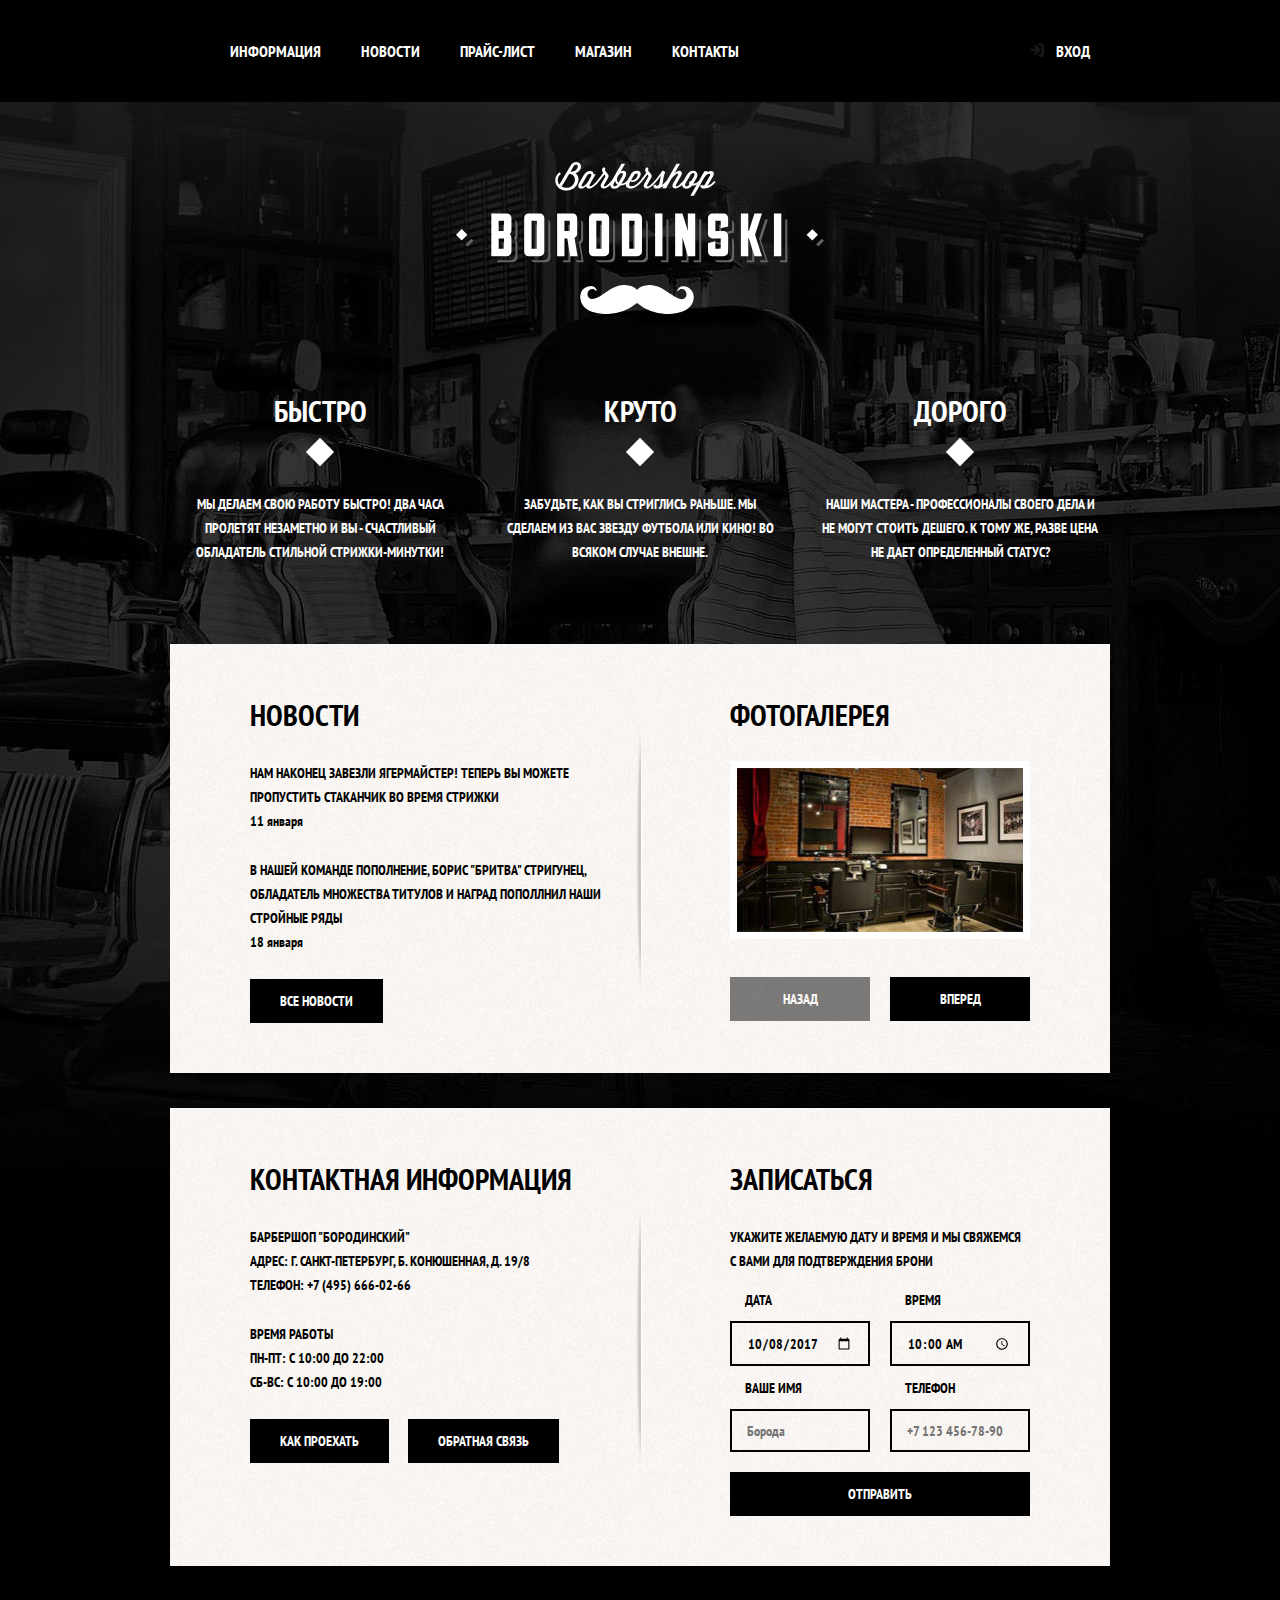
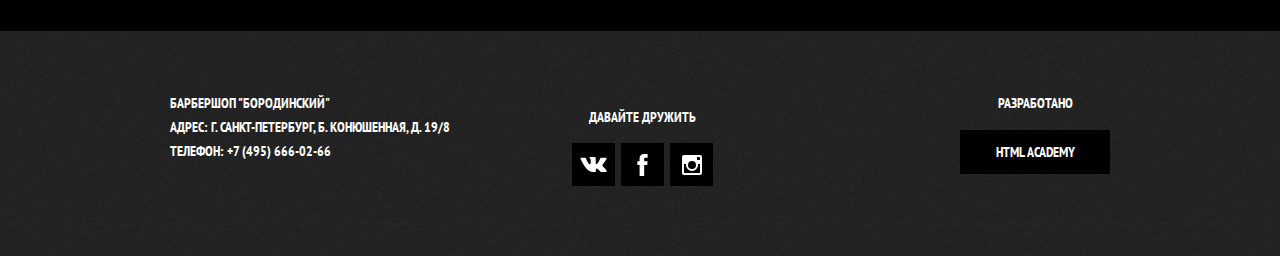
<file: index.html>
<!DOCTYPE html>
<html lang="ru">
	<head>
		<meta charset="utf-8">
		<title>Барбершоп "Бородинский"</title>
		<link href="https://fonts.googleapis.com/css?family=PT+Sans+Narrow:400,700&amp;subset=latin,cyrillic" rel="stylesheet">
		<link href="css/normalize.css" rel="stylesheet">
		<link href="css/style.css" rel="stylesheet">
	</head>
	<body>
		<header class="main-header">
			<nav class="main-navigation">
				<a class="main-header-logo">
					<img src="img/index-logo.svg" width="368" height="153" alt="Логотип барбершопа'Бородинский'">
				</a>
				<div class="main-navigation-wrapper">
					<div class="container">
						<ul class="site-navigation">
							<li><a href="info.html">Информация</a></li>
							<li><a href="news.html">Новости</a></li>
							<li><a href="price.html">Прайс-лист</a></li>
							<li><a href="catalog.html">Магазин</a></li>
							<li><a href="contacts.html">Контакты</a></li>
						</ul>
						<ul class="user-navigation">
							<li>
								<a class="login-link" href="login.html">
									Вход
								</a>
							</li>
						</ul>
					</div>
				</div>
			</nav>
		</header>
		<main class="container">
			<h1 class="visually-hidden">Барбершоп "Бородинский"</h1>
				<section class="features">
					<h2 class="visually-hidden">Преимущества</h2>
					<ul class="feature-list">
						<li class="feature-item">
							<h3>Быстро</h3>
							<p>Мы делаем свою работу быстро! Два часа пролетят незаметно и вы - счастливый обладатель стильной стрижки-минутки!</p>
						</li>
						<li class="feature-item">
							<h3>Круто</h3>
							<p>Забудьте, как вы стриглись раньше. Мы сделаем из вас звезду футбола или кино! Во всяком случае внешне.</p>
						</li>
						<li class="feature-item">
							<h3>Дорого</h3>
							<p>Наши мастера - профессионалы своего дела и не могут стоить дешего. К тому же, разве цена не дает определенный статус?</p>
						</li>
					
					</ul>
				</section>

			<div class="index-columns">
				<section class="news">
					<h2>Новости</h2>
					<ul class="news-list">
						<li class="news-item">
							<p>Нам наконец завезли 	ягермайстер! Теперь вы можете пропустить стаканчик во время стрижки</p>
							<time datetime="2019-01-11">11 января</time>
						</li>
						<li class="news-item">
							<p>В нашей команде пополнение, Борис "Бритва" Стригунец, обладатель множества титулов и наград пополлнил наши стройные ряды</p>
							<time datetime="2016-01-18">18 января</time>
						</li>
					</ul>
					<a class="button" href="news.html">Все новости</a>
				</section>

				<section class="gallery">
					<h2>Фотогалерея</h2>
					<div class="gallery-container">
						<figure class="gallery-content">
							<a href="#"><img src="img/studio.jpg" width="286" height="164" alt="Интерьер"></a>
						</figure>
						<button class="button gallery-button gallery-button-back" type="button" disabled>Назад</button>
						<button class="button gallery-button gallery-button-next" type="button">Вперед</button>
					</div>
				</section>
			</div>

			<div class="index-columns">
				<section class="contacts">
					<h2>Контактная информация</h2>
					<p>
						Барбершоп "Бородинский"<br>
						адрес: г. Санкт-Петербург, Б. Конюшенная, д. 19/8<br>
						Телефон: +7 (495) 666-02-66
					</p>
					<p>
						Время работы<br>
						ПН-ПТ: с 10:00 до 22:00<br>
						СБ-ВС: с 10:00 до 19:00
					</p>
					<a class="button contacts-button-map" href="map.html">Как проехать</a>
					<a class="button" href="contacts.html">Обратная связь</a>
				</section>

				<section class="appointment">
					<h2>Записаться</h2>
					<p class="appointment-info">Укажите желаемую дату и время и мы свяжемся<br> с вами для подтверждения брони</p>
					<form class="appointment-form" action="https://echo.htmlacademy.ru" method="post">
						<p class="appointment-item">
							<label for="appointment-date">Дата</label>
							<input id="appointment-date" type="date" name="date" value="2017-10-08">
						</p>
						<p class="appointment-item">
							<label for="appointment-time">Время</label>
							<input id="appointment-time" type="time" name="time" value="10:00">
						</p>
						<p class="appointment-item">
							<label for="appointment-name">Ваше имя</label>
							<input id="appointment-name" type="text" name="name" value="" placeholder="Борода">
						</p>
						<p class="appointment-item">
							<label for="appointment-phone">Телефон</label>
							<input id="appointment-phone" type="tel" name="phone" value="" placeholder="+7 123 456-78-90">
						</p>
						<button class="button" type="submit">Отправить</button>
					</form>
				</section>
			</div>
		</main>


		<footer class="main-footer">
			<div class="container">
				<p class="footer-contacts">
					Барбершоп "Бородинский"<br>
					адрес: г. Санкт-Петербург, Б. Конюшенная, д. 19/8<br>
					Телефон: +7 (495) 666-02-66
				</p>
				<div class="footer-social">
					<p>Давайте дружить</p>
					<ul>
						<li><a class="social-button" href="#"><span class="visually-hidden">Вконтакте</span>
						<svg xmlns="http://www.w3.org/2000/svg" width="27" height="15" viewBox="0 0 26.14 14.91">
							<path
								d="M26 13.47l-.09-.17a13.55 13.55 0 0 0-2.6-3q-.87-.83-1.1-1.12A1 1 0 0 1 22 8a10.27 10.27 0 0 1 1.22-1.78l.88-1.16q2.35-3.13 2-4L26 .94a.8.8 0 0 0-.4-.22 2.14 2.14 0 0 0-.87 0h-3.92a.51.51 0 0 0-.27 0h-.3a.6.6 0 0 0-.15.14.93.93 0 0 0-.14.24 22.22 22.22 0 0 1-1.46 3.06q-.5.84-.93 1.46a7 7 0 0 1-.71.91 4.94 4.94 0 0 1-.52.47q-.23.18-.35.15l-.23-.05a.9.9 0 0 1-.31-.33 1.49 1.49 0 0 1-.16-.53V1.6a3.14 3.14 0 0 0 0-.62 2.12 2.12 0 0 0-.14-.44.73.73 0 0 0-.28-.33 1.57 1.57 0 0 0-.46-.18A9 9 0 0 0 12.57 0a8.93 8.93 0 0 0-3.25.33 1.83 1.83 0 0 0-.52.41q-.25.3-.07.33a1.67 1.67 0 0 1 1.16.59l.08.16a2.6 2.6 0 0 1 .19.63 6.32 6.32 0 0 1 .12 1 10.59 10.59 0 0 1 0 1.7q-.07.71-.13 1.1a2.21 2.21 0 0 1-.18.64 2.69 2.69 0 0 1-.16.3l-.07.07a1 1 0 0 1-.37.07.86.86 0 0 1-.46-.19 3.27 3.27 0 0 1-.56-.52 7 7 0 0 1-.66-.93q-.37-.6-.76-1.42l-.22-.39q-.2-.38-.56-1.11t-.62-1.43A.9.9 0 0 0 5.2.9h-.07a.93.93 0 0 0-.22-.16A1.44 1.44 0 0 0 4.6.65L.87.68A1 1 0 0 0 .1.94L0 1a.44.44 0 0 0 0 .22 1.08 1.08 0 0 0 .08.37Q.9 3.53 1.86 5.31t1.66 2.87Q4.23 9.27 5 10.24t1 1.24l.37.41.34.33a8.06 8.06 0 0 0 1 .78 16.34 16.34 0 0 0 1.4.9 7.6 7.6 0 0 0 1.79.72 6.19 6.19 0 0 0 2 .22h1.57a1.08 1.08 0 0 0 .72-.3l.05-.07a.9.9 0 0 0 .1-.25 1.38 1.38 0 0 0 0-.37 4.48 4.48 0 0 1 .09-1.05 2.77 2.77 0 0 1 .23-.71 1.74 1.74 0 0 1 .29-.4 1.19 1.19 0 0 1 .23-.2h.11a.86.86 0 0 1 .77.21 4.52 4.52 0 0 1 .83.79q.39.47.93 1.05a6.41 6.41 0 0 0 1 .87l.27.16a3.31 3.31 0 0 0 .71.3 1.53 1.53 0 0 0 .76.07l3.48-.05a1.58 1.58 0 0 0 .8-.17.68.68 0 0 0 .34-.37 1.06 1.06 0 0 0 0-.46 1.71 1.71 0 0 0-.1-.36z"
								fill="#fff" >
							</path>
						</svg>
						</a></li>
						<li><a class="social-button" href="#"><span class="visually-hidden">Фейсбук</span>
						<svg xmlns="http://www.w3.org/2000/svg" width="19" height="22" viewBox="0 0 10.15 21.74">
							<path
								d="M3.34 1.12A4.77 4.77 0 0 1 6.53 0h3.61v3.81H7.81a1.07 1.07 0 0 0-1.09.83v2.55h3.42c-.08 1.23-.24 2.45-.41 3.67h-3v10.87H2.21V10.86H0V7.21h2.19V3.66a3.83 3.83 0 0 1 1.15-2.54z"
								fill="#fff" >
							</path>
						</svg>
						</a></li>
						<li><a class="social-button" href="#"><span class="visually-hidden">Инстаграмм</span>
						<svg xmlns="http://www.w3.org/2000/svg" width="20" height="20" viewBox="0 0 20 20">
							<path
								d="M18 0H2a2 2 0 0 0-2 2v16a2 2 0 0 0 2 2h16a2 2 0 0 0 2-2V2a2 2 0 0 0-2-2zm-8 6a4 4 0 1 1-4 4 4 4 0 0 1 4-4zM2.5 18a.47.47 0 0 1-.5-.5V9h2.1a3.4 3.4 0 0 0-.1 1 6 6 0 1 0 12 0 3.4 3.4 0 0 0-.1-1H18v8.5a.47.47 0 0 1-.5.5zM18 4.5a.47.47 0 0 1-.5.5h-2a.47.47 0 0 1-.5-.5v-2a.47.47 0 0 1 .5-.5h2a.47.47 0 0 1 .5.5z"
								fill="#fff" >
							</path>
						</svg>
						</a></li>
					</ul>
				</div>
				<p class="footer-copyright">
					<b>Разработано</b>
					<a class="button" href="https://htmlacademy.ru">HTML Academy</a>
				</p>
			</div>
		</footer>

		<section class="modal modal-login">
			<h2>Личный кабинет</h2>
			<p class="modal-description">Введите свой логин и пароль.</p>
			<form class="login-form" action="https://echo.htmlacademy.ru" method="post">
				<p>
					<label class="visually-hidden" for="user-login">Логин</label>
					<input class="login-icon-user" id="user-login" type="email" name="login" placeholder="email@example.com" required>
				</p>
				<p>
					<label class="visually-hidden" for="user-password">Пароль</label>
					<input class="login-icon-password" id="user-password" type="password" name="password" placeholder="********" required>
				</p>
				<p class="login-help">
					<label class="login-checkbox" >
					<input type="checkbox" name="remember" class="visually-hidden">
					<span class="checkbox-indicator"></span>
					Запомните меня
					</label>
					<a class="restore" href="#">Я забыл пароль!</a>
				</p>
				<button class="button" type="submit">Войти</button>
			</form>	
			<button class="modal-close" type="button">Закрыть</button>
		</section>

		<section class="modal modal-map">
			<h2 class="visually-hidden">Как до нас добраться</h2>
			
			<iframe
				src="https://www.google.com/maps/embed?pb=!1m18!1m12!1m3!1d1998.6036253002828!2d30.320858715727116!3d59.938719169054636!2m3!1f0!2f0!3f0!3m2!1i1024!2i768!4f13.1!3m3!1m2!1s0x4696310fca145cc1%3A0x42b32648d8238007!2z0JHQvtC70YzRiNCw0Y8g0JrQvtC90Y7RiNC10L3QvdCw0Y8g0YPQuy4sIDE5LzgsINCh0LDQvdC60YIt0J_QtdGC0LXRgNCx0YPRgNCzLCAxOTExODY!5e0!3m2!1sru!2sru!4v1612443340199!5m2!1sru!2sru"
				width="766" height="560" frameborder="0" style="border:0;" allowfullscreen="" aria-hidden="false"
				tabindex="0"></iframe>
			
			<button class="modal-close" type="button">
				<span class="visually-hidden">Закрыть</span>
			</button>
		</section>
		<script src="js/popup.js"></script>
		<script src="js/map.js"></script>
	</body>
</html>
</file>
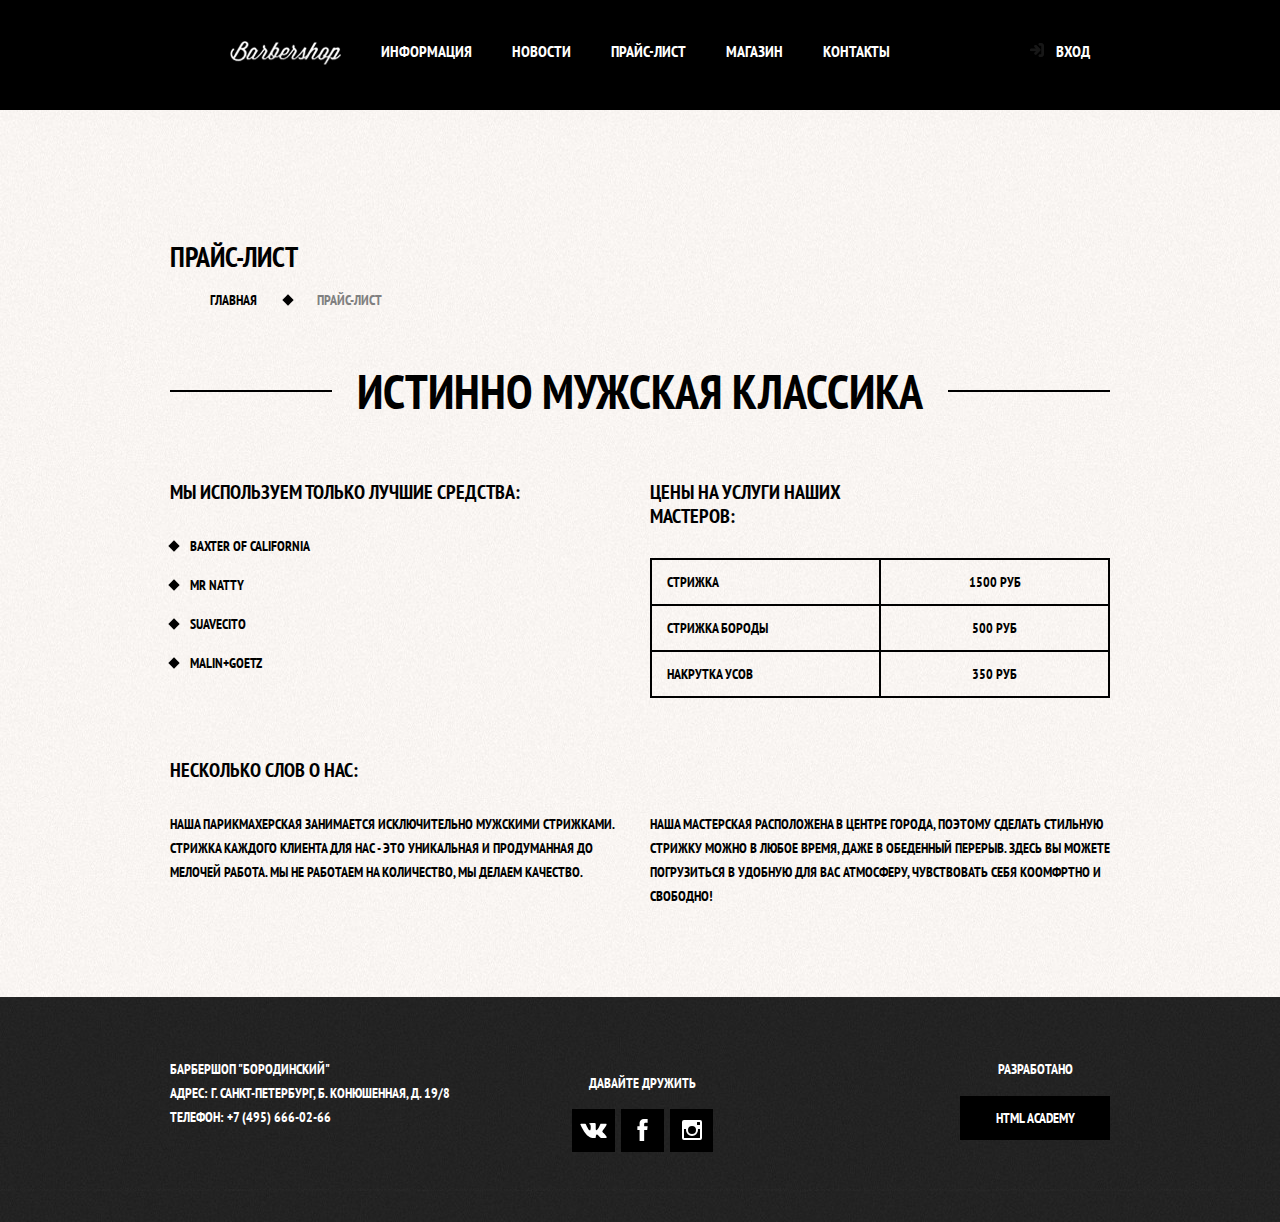
<file: price.html>
<!DOCTYPE html>
<html lang="ru">



    <head>
        <meta charset="utf-8">
        <title>Барбершоп "Бородинский"</title>
        <link href="https://fonts.googleapis.com/css?family=PT+Sans+Narrow:400,700&amp;subset=latin,cyrillic"
            rel="stylesheet">
        <link href="css/normalize.css" rel="stylesheet">
        <link href="css/style.css" rel="stylesheet">
    </head>

    <body class="inner-page">

        <header class="main-header">
            <nav class="main-navigation">
                <div class="main-navigation-wrapper">
                    
                    <div class="container">
                
                        
                        <ul class="site-navigation">
                            <li><a class="inner-logo" href="index.html" title="Вернуться на главную">
                                <img src="img/inner-logo.png" width="111" height="24" alt="Барбершоп «Borodinski">
                            </a></li>
                            <li><a href="info.html">Информация</a></li>
                            <li><a href="news.html">Новости</a></li>
                            <li><a href="price.html">Прайс-лист</a></li>
                            <li><a href="catalog.html">Магазин</a></li>
                            <li><a href="contacts.html">Контакты</a></li>
                        </ul>
                        <ul class="user-navigation">
                            <li>
                                <a class="login-link" href="login.html">Вход</a>
                            </li>
                        </ul>
                    </div>
                </div>
            </nav>
        </header>

        <main class="container">
            
            <div class="inner-page-container">
                <h1 class="page-title">Прайс-лист</h1>
                <ul class="breadcrumbs">
                    <li><a href="index.html">Главная</a></li>
                    <li class="breadcrumbs-current">Прайс-лист</li>
                </ul>
            </div>    
        
        

            <section class="inner-content">

                <h2 class="big-heading">Истинно мужская классика</h2>

                <div class="inner-columns">
                    <div class="inner-column-left">

                        <h3>Мы используем только лучшие средства:</h3>
                        <ul class="custom-list-1">
                            <li>Baxter of California</li>
                            <li>Mr Natty</li>
                            <li>Suavecito</li>
                            <li>Malin+Goetz</li>
                        </ul>

                    </div>
                

                    <div class="inner-column-right">

                        <h3>Цены на услуги наших<br>мастеров:</h3>
                        <table class="custom-table-1">
                            <tr>
                                <td>Стрижка</td>
                                <td>1500 руб</td>
                            </tr>
                            <tr>
                                <td>Стрижка бороды</td>
                                <td>500 руб</td>
                            </tr>
                            <tr>
                                <td>Накрутка усов</td>
                                <td>350 руб</td>
                            </tr>
                        </table>
                    </div>
                </div>        

        
                <div class="inner-columns">
                    <h3>Несколько слов о нас:</h3>
                    <div class="inner-column-left">
                        <p>Наша парикмахерская занимается исключительно мужскими стрижками.
                        Стрижка каждого клиента для нас - это уникальная и продуманная до мелочей работа.
                        Мы не работаем на количество, мы делаем качество.</p>
                    </div>

                    <div class="inner-column-right">
                        <p>Наша мастерская расположена в центре города, поэтому сделать
                        стильную стрижку можно в любое время, даже в обеденный перерыв.
                        Здесь вы можете погрузиться в удобную для вас атмосферу, чувствовать
                        себя коомфртно и свободно!</p>
                    </div>
                </div>

            </section>
        </main>
    
        <footer class="main-footer">
                <div class="container">
                    <p class="footer-contacts">
                        Барбершоп "Бородинский"<br>
                        адрес: г. Санкт-Петербург, Б. Конюшенная, д. 19/8<br>
                        Телефон: +7 (495) 666-02-66
                    </p>
                    <div class="footer-social">
                        <p>Давайте дружить</p>
                        <ul>
                            <li><a class="social-button" href="#"><span class="visually-hidden">Вконтакте</span>
                                    <svg xmlns="http://www.w3.org/2000/svg" width="27" height="15" viewBox="0 0 26.14 14.91">
                                        <path
                                            d="M26 13.47l-.09-.17a13.55 13.55 0 0 0-2.6-3q-.87-.83-1.1-1.12A1 1 0 0 1 22 8a10.27 10.27 0 0 1 1.22-1.78l.88-1.16q2.35-3.13 2-4L26 .94a.8.8 0 0 0-.4-.22 2.14 2.14 0 0 0-.87 0h-3.92a.51.51 0 0 0-.27 0h-.3a.6.6 0 0 0-.15.14.93.93 0 0 0-.14.24 22.22 22.22 0 0 1-1.46 3.06q-.5.84-.93 1.46a7 7 0 0 1-.71.91 4.94 4.94 0 0 1-.52.47q-.23.18-.35.15l-.23-.05a.9.9 0 0 1-.31-.33 1.49 1.49 0 0 1-.16-.53V1.6a3.14 3.14 0 0 0 0-.62 2.12 2.12 0 0 0-.14-.44.73.73 0 0 0-.28-.33 1.57 1.57 0 0 0-.46-.18A9 9 0 0 0 12.57 0a8.93 8.93 0 0 0-3.25.33 1.83 1.83 0 0 0-.52.41q-.25.3-.07.33a1.67 1.67 0 0 1 1.16.59l.08.16a2.6 2.6 0 0 1 .19.63 6.32 6.32 0 0 1 .12 1 10.59 10.59 0 0 1 0 1.7q-.07.71-.13 1.1a2.21 2.21 0 0 1-.18.64 2.69 2.69 0 0 1-.16.3l-.07.07a1 1 0 0 1-.37.07.86.86 0 0 1-.46-.19 3.27 3.27 0 0 1-.56-.52 7 7 0 0 1-.66-.93q-.37-.6-.76-1.42l-.22-.39q-.2-.38-.56-1.11t-.62-1.43A.9.9 0 0 0 5.2.9h-.07a.93.93 0 0 0-.22-.16A1.44 1.44 0 0 0 4.6.65L.87.68A1 1 0 0 0 .1.94L0 1a.44.44 0 0 0 0 .22 1.08 1.08 0 0 0 .08.37Q.9 3.53 1.86 5.31t1.66 2.87Q4.23 9.27 5 10.24t1 1.24l.37.41.34.33a8.06 8.06 0 0 0 1 .78 16.34 16.34 0 0 0 1.4.9 7.6 7.6 0 0 0 1.79.72 6.19 6.19 0 0 0 2 .22h1.57a1.08 1.08 0 0 0 .72-.3l.05-.07a.9.9 0 0 0 .1-.25 1.38 1.38 0 0 0 0-.37 4.48 4.48 0 0 1 .09-1.05 2.77 2.77 0 0 1 .23-.71 1.74 1.74 0 0 1 .29-.4 1.19 1.19 0 0 1 .23-.2h.11a.86.86 0 0 1 .77.21 4.52 4.52 0 0 1 .83.79q.39.47.93 1.05a6.41 6.41 0 0 0 1 .87l.27.16a3.31 3.31 0 0 0 .71.3 1.53 1.53 0 0 0 .76.07l3.48-.05a1.58 1.58 0 0 0 .8-.17.68.68 0 0 0 .34-.37 1.06 1.06 0 0 0 0-.46 1.71 1.71 0 0 0-.1-.36z"
                                            fill="#fff">
                                        </path>
                                    </svg>
                                </a></li>
                            <li><a class="social-button" href="#"><span class="visually-hidden">Фейсбук</span>
                                    <svg xmlns="http://www.w3.org/2000/svg" width="19" height="22" viewBox="0 0 10.15 21.74">
                                        <path
                                            d="M3.34 1.12A4.77 4.77 0 0 1 6.53 0h3.61v3.81H7.81a1.07 1.07 0 0 0-1.09.83v2.55h3.42c-.08 1.23-.24 2.45-.41 3.67h-3v10.87H2.21V10.86H0V7.21h2.19V3.66a3.83 3.83 0 0 1 1.15-2.54z"
                                            fill="#fff">
                                        </path>
                                    </svg>
                                </a></li>
                            <li><a class="social-button" href="#"><span class="visually-hidden">Инстаграмм</span>
                                    <svg xmlns="http://www.w3.org/2000/svg" width="20" height="20" viewBox="0 0 20 20">
                                        <path
                                            d="M18 0H2a2 2 0 0 0-2 2v16a2 2 0 0 0 2 2h16a2 2 0 0 0 2-2V2a2 2 0 0 0-2-2zm-8 6a4 4 0 1 1-4 4 4 4 0 0 1 4-4zM2.5 18a.47.47 0 0 1-.5-.5V9h2.1a3.4 3.4 0 0 0-.1 1 6 6 0 1 0 12 0 3.4 3.4 0 0 0-.1-1H18v8.5a.47.47 0 0 1-.5.5zM18 4.5a.47.47 0 0 1-.5.5h-2a.47.47 0 0 1-.5-.5v-2a.47.47 0 0 1 .5-.5h2a.47.47 0 0 1 .5.5z"
                                            fill="#fff">
                                        </path>
                                    </svg>
                                </a></li>
                        </ul>
                    </div>
                    <p class="footer-copyright">
                        <b>Разработано</b>
                        <a class="button" href="https://htmlacademy.ru">HTML Academy</a>
                    </p>
                </div>
            </footer>

        </body>

</html>
</file>
<file: css/style.css>
body {
    min-width: 960px;
    margin: 0;
    padding: 0;

    font-family: "PT Sans Narrow", Arial, sans-serif;
    font-size: 14px;
    line-height: 24px;
    font-weight: 700;
    color: #ffffff;
    text-transform: uppercase;

    background-color: #000000;
    background-image: url(../img/index-bg.jpg);
    background-position: top center;
    background-repeat: no-repeat;
}

.inner-page {
    color: #000000;

    background-color: #f9f6f3;
    background-image: url(../img/pattern-light.jpg);
    background-position: 0 0;
    background-repeat: repeat;
}

a {
    text-decoration: none;
}

img {
    max-width: 100%;
    height: auto;
}

.visually-hidden:not(:focus):not(:active),
input[type="checkbox"].visually-hidden,
input[type="radio"].viually-hidden {
    position: absolute;

    width: 1px;
    height: 1px;
    margin: -1px;
    border: 0;
    padding: 0;

    white-space: nowrap;

    clip-path: inset(100%);
    clip: rect(0 0 0 0);
    overflow: hidden;
}

.button {
    display: inline-block;
    margin-right: 16px;
    padding: 10px 30px;
    
    font: inherit;

    text-align: center;
    color: #ffffff;
    vertical-align: middle;
    text-transform: uppercase;

    background-color: #000000;
    border: none;
}

.button:hover,
.button:focus,
.button:active {
    background-color: #663d15;
}

.buton.disabled,
.button:disabled {
    cursor: default;
    opacity: 0.5;
    background-color: #000000;
}

.main-navigation {
    font-size: 16px;
    line-height: 20px;
    color: #ffffff;

    }

.site-navigation, .user-navigation {
    list-style: none;
}

.site-navigation a,
.user-navigation a {
    color: #ffffff;
}

.site-navigation a:hover,
.site-navigation a:focus,
.user-navigation a:hover,
.user-navigation a:focus {
    background-color: #242424;
}

.feature-list {
    list-style: none;
}

.feature-item {
    text-align: center;
}

.feature-item h3 {
    font-size: 30px;
    line-height: 42px;
}

.index-columns {
    color: #000000;

    background-color: #f8f5f2;
    background-image: url(../img/pattern-light.jpg);
    background-position: 0 0;
    background-repeat: repeat;
}

.index-columns h2 {
    font-size: 30px;
    line-height: 42px;
}

.news-list {
    list-style: none;
}

.news-item time {
    text-transform: none;
}

.gallery-container {
    position: relative;

    height: 260px;
}

.gallery-content {
    height: 164px;
    margin: 0;
    
    background-color: #cccccc;
    border: 7px solid #ffffff;
}

.gallery-content img {
    width: 286px;
    height: 164px;
}

.gallery-button {
    box-sizing: border-box;
    position: absolute;
    bottom: 0;

    width: 140px;
    margin: 0;
}

.gallery-button-back {
    left: 0;
}

.gallery-button-next {
    right: 0;
}

.contacts {
    width: 300px;
}

.contacts p {
    margin: 0;
    margin-bottom: 25px;
}

.appointment {
    width: 300px;
}

.appointment-info {
    margin: 0;
    margin-bottom: 15px;
}

.appointment-form {
    display: flex;
    flex-wrap: wrap;
    justify-content: space-between;
}

.appointment-item {
    width: 140px;
    margin: 0;
    margin-bottom: 10px;
}

.appointment-item label {
    display: block;
    margin-bottom: 9px;
    margin-left: 15px;
}

.appointment-item input {
    box-sizing: border-box;
    width: 140px;
    padding-top: 8px;
    padding-left: 15px;
    padding-right: 15px;
    padding-bottom: 7px;
    
    font: inherit;

    background-color: transparent;
    border: 2px solid #000000;
}

.appointment-item input:focus {
    border-color: #663d15;
}

.appointment .button {
    display: block;
    width: 100%;
    margin-top: 10px;
    margin-right: 0;
}

.inner-content {
    margin-bottom: 75px;
}

.inner-content h2 {
    margin-top: 60px;
    margin-bottom: 30px;

    font-size: 24px;
    line-height: 30px;
}

.inner-content h3 {
    margin-top: 60px;
    margin-bottom: 30px;

    font-size: 20px;
    line-height: 24px;
}

.inner-content h2 + h3 {
    margin-top: 30px;
}

.inner-content p {
    margin: 14px 0; 
}

.inner-content table {
    border-collapse: collapse;
}

.inner-content td {
    padding: 10px 15px;

    border: 2px solid #000000;
}

.inner-content .big-heading {
    display: flex;
    align-items: center;

    margin-top: 55px;
    margin-bottom: 65px;
    
    font-size: 48px;
    line-height: 48px;
    text-align: center;
}

.big-heading::before,
.big-heading::after {
    content: "";

    flex-grow: 1;
    flex-shrink: 0;

    width: 50px;
    height: 2px;

    background: #000000;
}

.big-heading::before {
    margin-right: 25px;
}

.big-heading::after {
    margin-left: 25px;
}

.custom-list-1 {
    margin: 14px 0;
    padding: 0;

    list-style: none;
}

.custom-list-1 li {
    position: relative;

    margin-bottom: 15px;
    padding-left: 20px;
}

.custom-list-1 li::before {
    content: "";

    position: absolute;
    top: 8px;
    left: 0;

    width: 8px;
    height: 8px;

    background-color: #000000;
    transform: rotate(45deg);
}

.custom-table-1 {
    width: 100%;
}

.custom-table-1 td {
    width: 50%;
}

.custom-table-1 td:last-child {
    text-align: center;
}

.inner-columns {
    display: flex;
    justify-content: space-between;
    flex-wrap: wrap;
    
    margin: 60px 0;

}

.inner-column-left,
.inner-column-right {
    width: 460px;
}

.inner-column-left *:first-child,
.inner-column-right *:first-child {
    margin-top: 0;
}

.inner-column-left *:last-child,
.inner-column-right *:last-child {
    margin-top: 0;
}

.inner-columns > h3:first-child {
    width: 460px;
    margin-top: 0;
    margin-right: 460px;
    margin-right: calc(100% - 460px);
}

.breadcrumbs {
    display: flex;
    list-style: none;
}
.breadcrumbs li {
    position: relative;
}

.breadcrumbs a {
    color: black;
}

.breadcrumbs li:nth-child(2) {
    margin-left: 60px;
    color: grey;
}

.breadcrumbs li:nth-child(2)::before {
    content: "";

    position: absolute;
    top: 8px;
    left: -33px;

    width: 8px;
    height: 8px;

    background-color: #000000;
    transform: rotate(45deg);
}

.main-footer {
    padding: 60px 0;
    margin-top: 65px;
        
    color: #ffffff;

    background-color: #212121;
    background-image: url(../img/pattern-dark.jpg);
    background-position: 0 0;
    background-repeat: repeat;
}

.footer-contacts a {
    color: #ffffff;
    text-decoration: underline;
}

.footer-contacts a:hover,
.footer-contacts a:focus {
    text-decoration: none;
}

.footer-social {
    text-align: center;
}

.footer-social ul {
    display: flex;
    flex-wrap: wrap;
    justify-content: space-between;
    width: 141px;
    margin: 0 auto;
    padding: 0;

    list-style: none;
}

.footer-social b {
    display: block;
    margin-bottom: 15px;
}

.social-button {
    display: flex;
    align-items: center;
    justify-content: center;
    width: 43px;
    height: 43px;
    margin-bottom: 10px;

    background-color: #000000;
}

.social-button:hover,
.social-button:focus {
    background-color: #ffffff;
}

.social-button:hover path,
.social-button:focus path {
    fill: #000000;
}

.footer-copyright {
    width: 150px;
    margin: 0;
    margin-left: auto;
    text-align: center;
}

.footer-copyright .button {
    display: block;
    margin-right: 0;
}

.footer-copyright b {
    display: block;
    margin-bottom: 15px;
}

.footer-copyright .button:hover,
.footer-copyright .button:focus {
    color: #000000;

    background-color: #ffffff;
}

@keyframes bounce {
    0% { transform: translateY(-2000px); }
    70% { transform: translateY(30px);   }
    90% { transform: translateY(-10px);  }
    100% { transform: translateY(0);     }
}

@keyframes shake {
0%, 100%
{ transform: translateX(0);}
10%, 30%, 50%, 70%, 90% { transform: translateX(-10px); }
20%, 40%, 60%, 80% { transform: translateX(10px); }
}

.modal-error {
animation-name: shake;
animation-duration: 0.6s;
}

.modal {
    position: fixed;
    
    color: #000000;

    background-color: #f8f3f0;
    background-image: url(../img/pattern-light.jpg);
    background-position: 0 0;
    background-repeat: repeat;
    box-shadow: 0 30px 50px rgba(0, 0, 0, 0.7);
}

.modal-map {
    top: 50%;
    left: 50%;

    display: none;
    width: 766px;
    height: 561px;
    margin-top: -280px;
    margin-left: -390px;

    border: 7px solid white;
}

.modal-map p {
    margin: 0;
}

.modal-login {
    top: 120px;
    left: 50%;

    display: none;
    
    width: 300px;
    margin-left: -230px;
    padding: 50px 80px;
}

.modal-show {
    display: block;
    animation-name: bounce;
    animation-duration: 0.6s;
}

.modal-close {
    position: absolute;
    top: 0;
    right: -34px;
    
    width: 22px;
    height: 22px;

    background-color: transparent;
    color: transparent;
    border: 0;

    cursor: pointer;
}

.modal-close::before,
.modal-close::after {
    content: "";

    position: absolute;

    width: 19px;
    height: 3px;

    background-color: #d0d0d0;
}

.modal-close::before {
    transform: rotate(-45deg);
    top: 10px;
    left: 2px;
}

.modal-close::after {
    transform: rotate(45deg);
    top: 10px;
    left: 2px;
}

.modal-login h2 {
    margin: 0;
    margin-bottom: 20px;

    font-size: 30px;
    line-height: 42px;
}

.modal-description {
    margin: 0;
    margin-bottom: 10px;
}

.login-form p {
    margin: 0;
    margin-bottom: 10px;
}

.login-form input[type="email"],
.login-form input[type="password"] {
    box-sizing: border-box;
    width: 300px;
    padding: 10px 15px;
    padding-right: 40px;

    font: inherit;
    color: #000000;
    text-transform: inherit;

    background-color: #f9f6f3;
    border: 2px solid #000000;
}

.login-form input:focus {
    border-color: #663d15;
}

.login-form .login-help {
    display: flex;
    flex-wrap: wrap;
    justify-content: space-between;
    margin: 15px 0;
}

.login-icon-user {
    background-image: url(../img/user.svg);
    background-position: 270px center;
    background-repeat: no-repeat;
}

.login-icon-password {
    background-image: url(../img/lock.svg);
    background-position: 270px center;
    background-repeat: no-repeat;
}

.login-checkbox {
    position: relative;

    padding-left: 30px;

    cursor: pointer;
}

.login-checkbox:hover,
.login-checkbox:focus {
    color: #663d15;
}

.login-checkbox input[type="checkbox"] + .checkbox-indicator {
    position: absolute;
    top: 0;
    left: 0;

    width: 17px;
    height: 17px;

    border: 2px solid #000000;
}

.login-checkbox input[type="checkbox"]:focus + .checkbox-indicator {
    border-color: #663d15;
    outline: thin dotted;
    outline: 5px auto -webkit-focus-ring-color;
}

.login-checkbox input[type="checkbox"]:checked + .checkbox-indicator::before,
.login-checkbox input[type="checkbox"]:checked + .checkbox-indicator::after {
    content: "";

    position: absolute;
    top: 8px;
    left: 1px;

    width: 15px;
    height: 2px;

    background-color: #000000;
}

.login-checkbox input[type="checkbox"]:checked + .checkbox-indicator::before {
    transform: rotate(45deg);
}

.login-checkbox input[type="checkbox"]:checked + .checkbox-indicator::after {
    transform: rotate(-45deg);
}

.restore {
    color: #000000;
    text-decoration: underline;
}

.restore:hover,
.restore:focus {
    text-decoration: none;
}

.login-form .button {
    width: 100%;
    margin-right: 0;
}




/*-----сеточные стили--------*/

html,
body {
    min-width: 1122px;
    
}

.container {
    width: 940px;
    margin: 0 auto;
    padding: 0 10px;
}

.main-header {
    margin-bottom: 75px;
}

.main-navigation {
    display: flex;
    flex-direction: column;
    align-items: center;
    
    
}

.main-header-logo {
    order: 2;
    width: 368px;
    height: 153px;
}

.main-navigation-wrapper {
    width: 100%;
    margin-bottom: 60px;

    background-color: #000000;
    min-height: 70px;
}

.main-navigation-wrapper .container {
    display: flex;
    justify-content: space-between;
    
    
}

.site-navigation {
    display: flex;
    flex-wrap: wrap;
    width: 700px;
}

.site-navigation a,
.user-navigation a {
    display: block;
    padding: 25px 20px;

    vertical-align: middle;
    color: #ffffff;
}

.user-navigation {
    display: flex;
    max-width: 140px;
}

.user-navigation .login-link {
    position: relative;
    padding-left: 50px;
}

.login-link::before {
    content: "";

    position: absolute;
    top: 27px;
    left: 24px;

    width: 16px;
    height: 18px;

    background-image: url(../img/login.png);
    background-repeat: no-repeat;
    background-position: 0 0;

    opacity: 0.3;
}

.login-link:hover::before,
.login-link:focus::before,
.login-link:active::before {
    opacity: 1;
}

.features {
    margin-bottom: 80px;
}

.feature-list {
    display: flex;
    justify-content: space-between;
    margin: 0;
    padding: 0;

    list-style: none;
    
    min-height: 170px;
}

.feature-item {
    width: 300px;
    
    min-width: 170px;
    text-align: center;
}

.feature-item h3 {
    position: relative;
    
    margin: 0;
    margin-bottom: 60px;

    font-size: 30px;
    line-height: 42px;
}

.feature-item h3::after {
    content: "";

    position: absolute;
    bottom: -30px;
    left: 50%;

    width: 20px;
    height: 20px;
    margin-left: -10px;

    background-color: #ffffff;

    transform: rotate(45deg);
}

.feature-item p {
    margin: 0 10px;
}

.index-columns {
    display: flex;
    flex-direction: row;
    justify-content: space-between;
    padding: 50px 80px;
    margin-bottom: 35px;

    color: #000000;

    background-color: #f8f5f2;
    background-image: 
        url(../img/line.png),
        url(../img/pattern-light.jpg);
        background-position: center, 0 0;
        background-repeat: no-repeat, repeat;
}

.index-columns h2 {
    margin: 0;
    margin-bottom: 25px;
    
    font-size: 30px;
    line-height: 42px;
}

.news {
    width: 380px;
}

.news-list {
    margin: 0;
    margin-bottom: 25px;
    padding: 0;

    list-style: none;
}

.news-item {
    margin-bottom: 25px;
}

.news-item p {
    margin: 0;
}

.gallery {
    width: 300px;
}

.contacts {
    width: 380px;
}

.appointment {
    width: 300px;
}

.main-footer {
    padding: 60px 0;
    margin-top: 65px;
}

.main-footer .container {
    display: flex;
}

.footer-contacts {
    width: 320px;
    margin: 0;
    margin-right: 80px;
}

.footer-social {
    width: 145px;
}

.footer-copyright {
    width: 150px;
    margin: 0;
    margin-left: auto;
}
</file>
